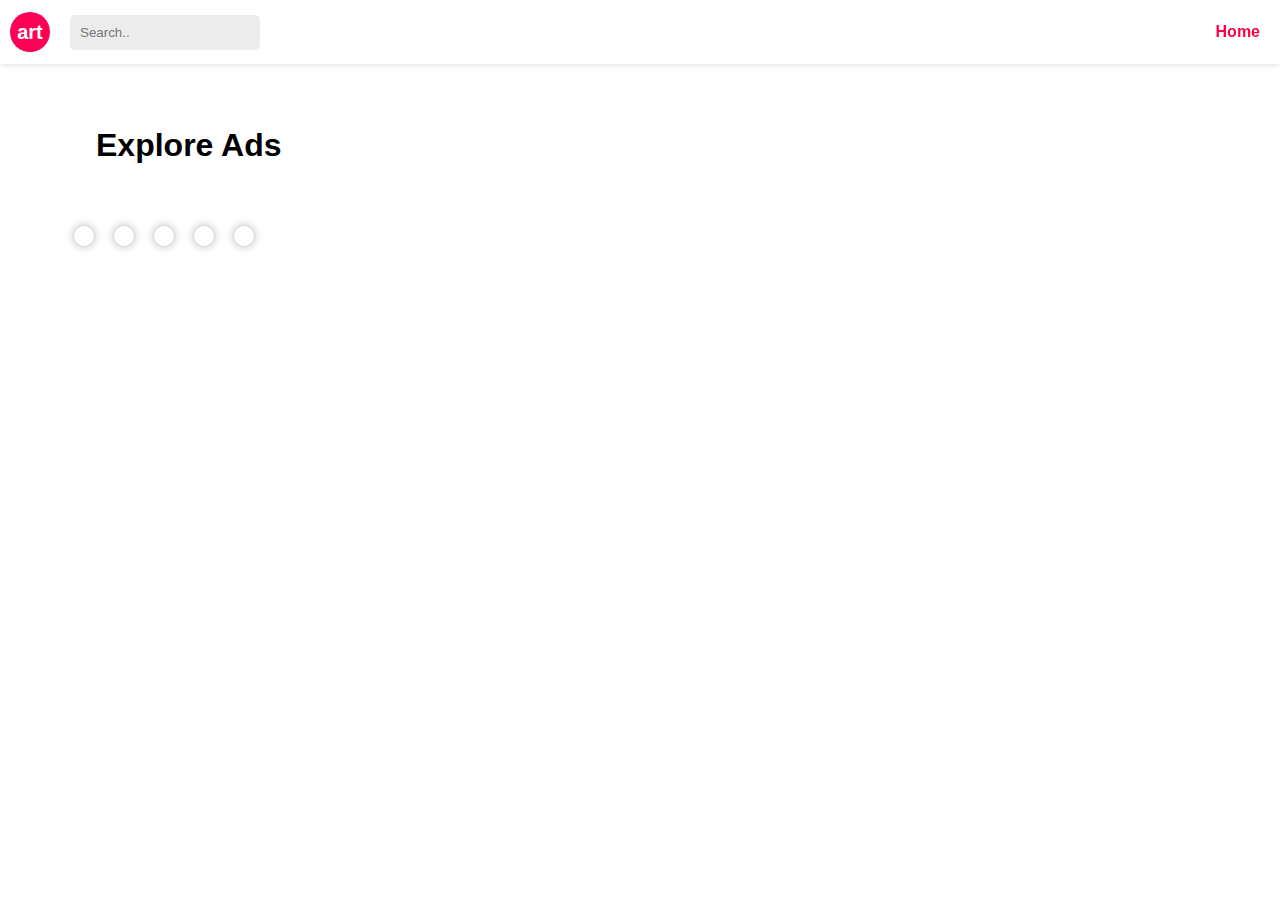
<file: index.html>
<!DOCTYPE html>
<html lang="en">
<head>
    <meta charset="UTF-8">
    <meta name="viewport" content="width=device-width, initial-scale=1.0">
    <title>Arte e Galeria</title>
    <!---   links   -->
    <link rel="stylesheet" href="./asset/css/main.css">
    <link rel="stylesheet" href="./asset/css/home.css">
    <link rel="stylesheet" href="./asset/css/style.css">
</head> 
<body>
    <section class="modal-view">
        <div> <button onclick="OpenModal()">x</button> </div>
        <img class="modal-image"></img>
    </section>

    <header class="app-header">
        <nav>
            <h1>art</h1>
            <input type="search" placeholder="Search..">
        </nav>
        <nav>
            <a href="/index.html" style="color: #ff0048;font-weight: bolder;">Home</a>
        </nav>
    </header> <br><br><br><br><br>
    
    <main class="app-main-top">
        <main>
            <h1>Explore Ads</h1>
            
        </main>
    </main>
    <section class="ads-banner">
        <section class="ads-main">

            <div class="ads-body">
                <script type="text/javascript">
                    atOptions = {
                        'key' : 'dec4181f4b535f324072b48ccf888113',
                        'format' : 'iframe',
                        'height' : 250,
                        'width' : 300,
                        'params' : {}
                    };
                    document.write('<scr' + 'ipt type="text/javascript" src="//mixtureanticipationsuede.com/dec4181f4b535f324072b48ccf888113/invoke.js"></scr' + 'ipt>');
                </script>
            </div>
            <div class="ads-body">
                <script type="text/javascript">
                    atOptions = {
                        'key' : '29c9fb70b3af46e053aa4d33868d9428',
                        'format' : 'iframe',
                        'height' : 600,
                        'width' : 160,
                        'params' : {}
                    };
                    document.write('<scr' + 'ipt type="text/javascript" src="//mixtureanticipationsuede.com/29c9fb70b3af46e053aa4d33868d9428/invoke.js"></scr' + 'ipt>');
                </script>
            </div>
            <div class="ads-body">
                <script type="text/javascript">
                    atOptions = {
                        'key' : '0ddb50f28a8cc7c69f8f825da2277139',
                        'format' : 'iframe',
                        'height' : 300,
                        'width' : 160,
                        'params' : {}
                    };
                    document.write('<scr' + 'ipt type="text/javascript" src="//mixtureanticipationsuede.com/0ddb50f28a8cc7c69f8f825da2277139/invoke.js"></scr' + 'ipt>');
                </script>
            </div>
            <div class="ads-body">
                <script type="text/javascript">
                    atOptions = {
                        'key' : 'c28af35dad56830b9b631fee8e027eb0',
                        'format' : 'iframe',
                        'height' : 60,
                        'width' : 308,
                        'params' : {}
                    };
                    document.write('<scr' + 'ipt type="text/javascript" src="//mixtureanticipationsuede.com/c28af35dad56830b9b631fee8e027eb0/invoke.js"></scr' + 'ipt>');
                </script>
            </div>
            <div class="ads-body">
                <script type="text/javascript">
                    atOptions = {
                        'key' : '6277817c4f1f13706abe3c35083074ce',
                        'format' : 'iframe',
                        'height' : 50,
                        'width' : 320,
                        'params' : {}
                    };
                    document.write('<scr' + 'ipt type="text/javascript" src="//mixtureanticipationsuede.com/6277817c4f1f13706abe3c35083074ce/invoke.js"></scr' + 'ipt>');
                </script>
            </div>
        
            
        </section>
        <script async="async" data-cfasync="false" src="//mixtureanticipationsuede.com/5a4bd97fe574f91d7002433a82de798a/invoke.js"></script>
        <div id="container-5a4bd97fe574f91d7002433a82de798a"></div>












        <script type='text/javascript' 
        src='//mixtureanticipationsuede.com/3d/4f/63/3d4f63f4d5eed80bde991c803ef6c927.js'>

        </script>

    </section>


    <script>
        document.addEventListener('DOMContentLoaded', () => {
           setInterval(()=>{
            window.location.reload()
            },20000)
        });
    </script>
</body>
</html>
</file>
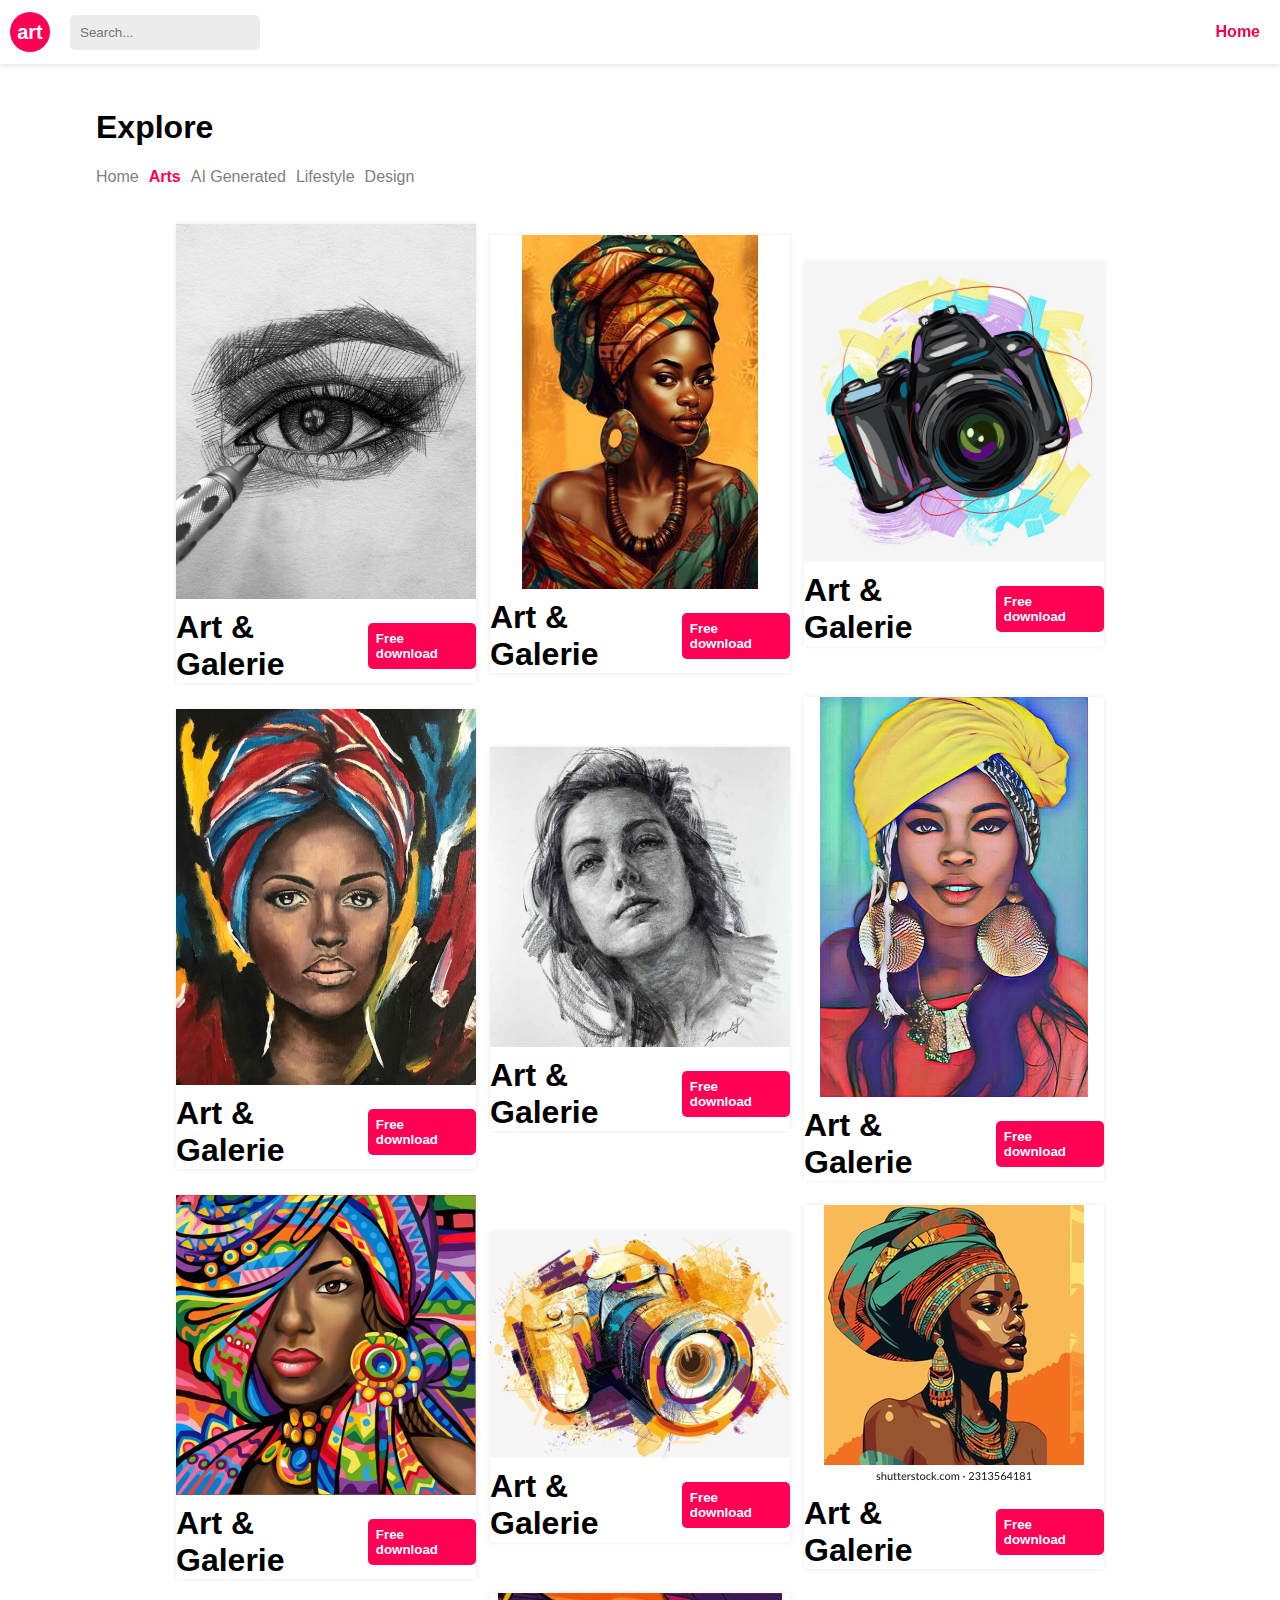
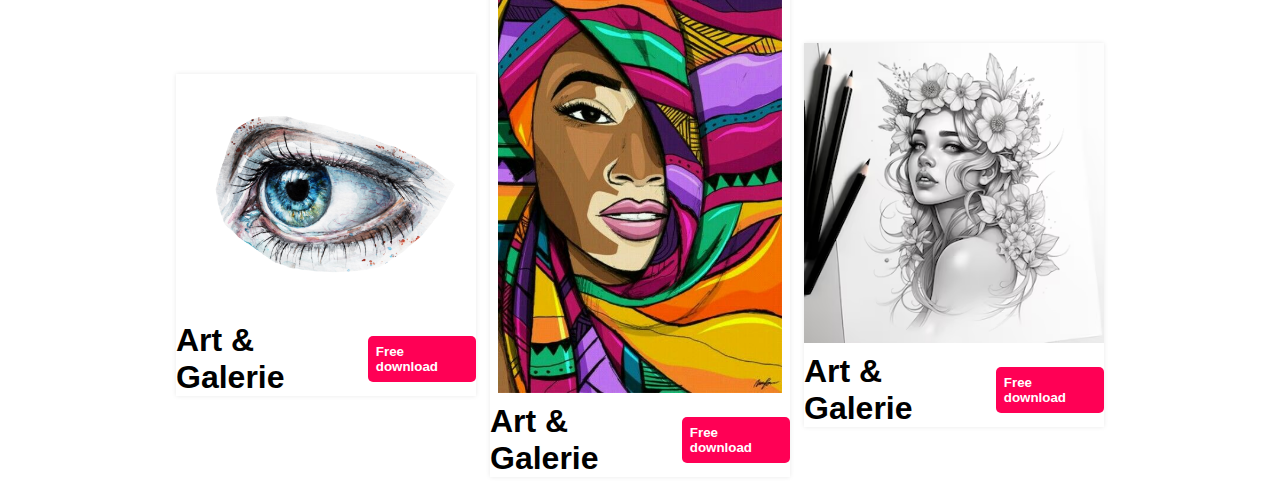
<file: pages/arts.html>
<!DOCTYPE html>
<html lang="en">
<head>
    <meta charset="UTF-8">
    <meta name="viewport" content="width=device-width, initial-scale=1.0">
    <title>Arts galerie Ia Generator</title>
    <!--    links   -->
    <link rel="stylesheet" href="../asset/css/main.css">
    <link rel="stylesheet" href="../asset/css/home.css">
    <link rel="stylesheet" href="../components/cards.css">  
    <link rel="stylesheet" href="../asset/css/style.css">  
</head>
<body>
    <section class="modal-view">
        <div> <button onclick="OpenModal()">x</button> </div>
        <img class="modal-image"></img>
    </section>
    
    <header class="app-header">
        <nav>
            <h1>art</h1>
            <input type="search" placeholder="Search...">
        </nav>
        <nav>
            <a href="/index.html" style="color: #ff0048;font-weight: bolder;">Home</a>
        </nav>
    </header> <br><br><br><br><br>
    
    <main class="app-main-top">
        <main>
            <h1>Explore</h1>
            <div>
                <a href="../index.html">Home</a>
                <a href="../pages/arts.html" style="color:#ff0055;font-weight: bolder;">Arts</a>
                <a href="../pages/ia-generate.html">AI Generated</a>
                <a href="../pages/lifestyle.html" >Lifestyle</a>
                <a href="../pages/design.html">Design</a>
            </div>
        </main>
    </main>

    <section class="app-target">
        <section class="content" id="arts"></section>
    </section>
    

    <script src="../components/cards.js"></script>
    <script src="../asset/datas/arts.js"></script>
    <script src="../asset/js/art.data.js"></script>
</body>
</html>
</file>
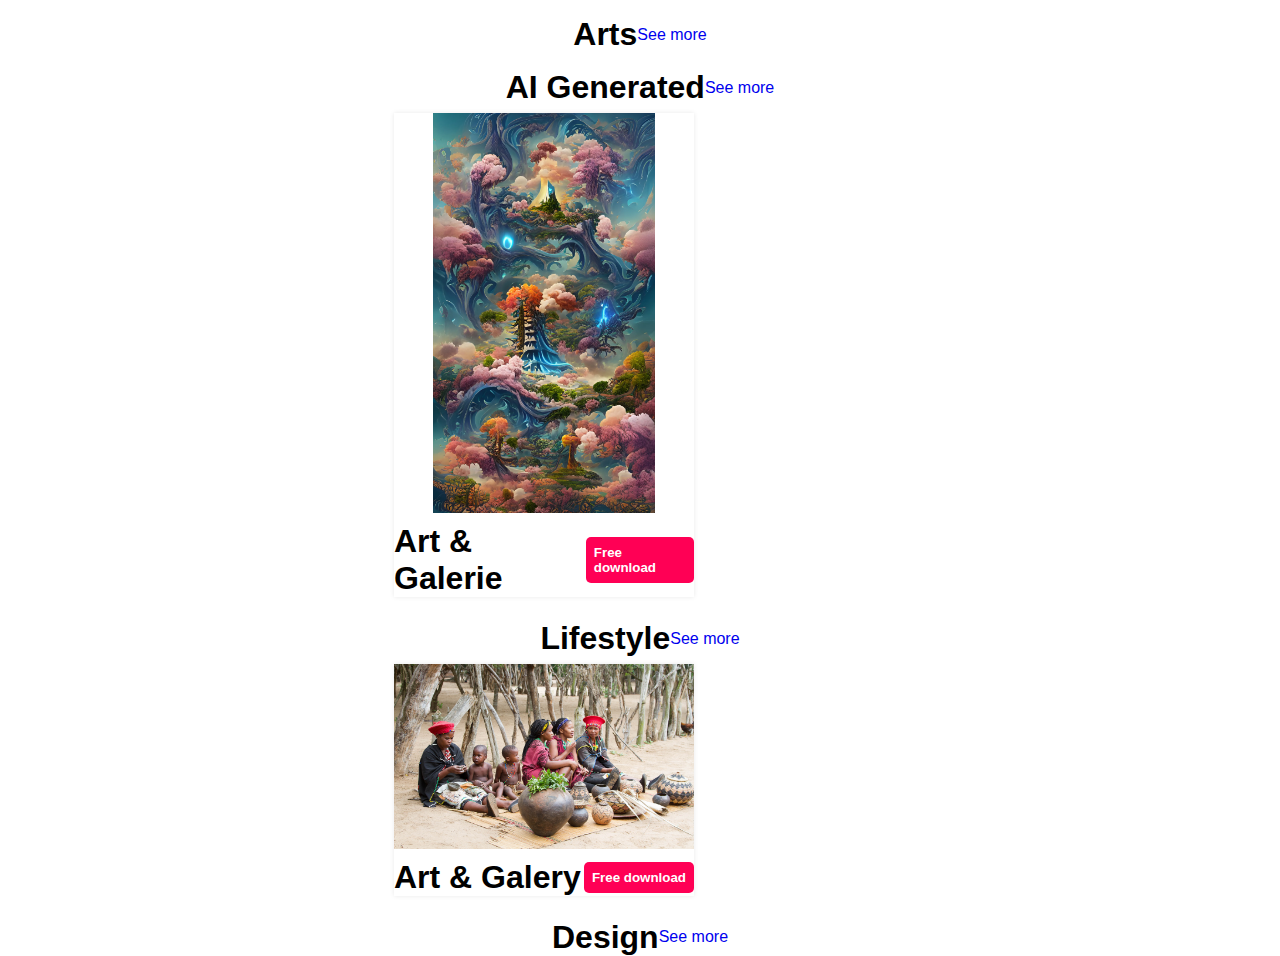
<file: pages/home.html>
<!DOCTYPE html>
<html lang="en">
<head>
    <meta charset="UTF-8">
    <meta name="viewport" content="width=device-width, initial-scale=1.0">
    <title>Arts galerie home</title>
    <!--    links   -->
    <link rel="stylesheet" href="../asset/css/main.css">
    <link rel="stylesheet" href="../asset/css/home.css">
    <link rel="stylesheet" href="../components/cards.css">    
</head>
<body>
    <section class="app-target">
        <h1>Arts</h1>
        <a href="./arts.html" target="main-iframe">See more</a>
    </section>
    <section class="content" id="arts"></section>

    <section class="app-target">
        <h1>AI Generated</h1>
        <a href="./ia-generate.html" target="main-iframe">See more</a>
    </section>
    <section class="content" id="iagenerate"></section>

    <section class="app-target">
        <h1>Lifestyle</h1>
        <a href="./lifestyle.html" target="main-iframe" >See more</a>
    </section>
    <section class="content" id="lifestyle"></section>

    <section class="app-target">
        <h1>Design</h1>
        <a href="./lifestyle.html" target="main-iframe">See more</a>
    </section>
    <section class="content" id="Design"></section>


    <script src="../asset/datas/lifestyle.js"></script>
    <script src="../asset/datas/ia_generated.js"></script>
    <script src="../components/cards.js"></script>
    <script src="../asset/js/home.data.js"></script>
</body>
</html>
</file>
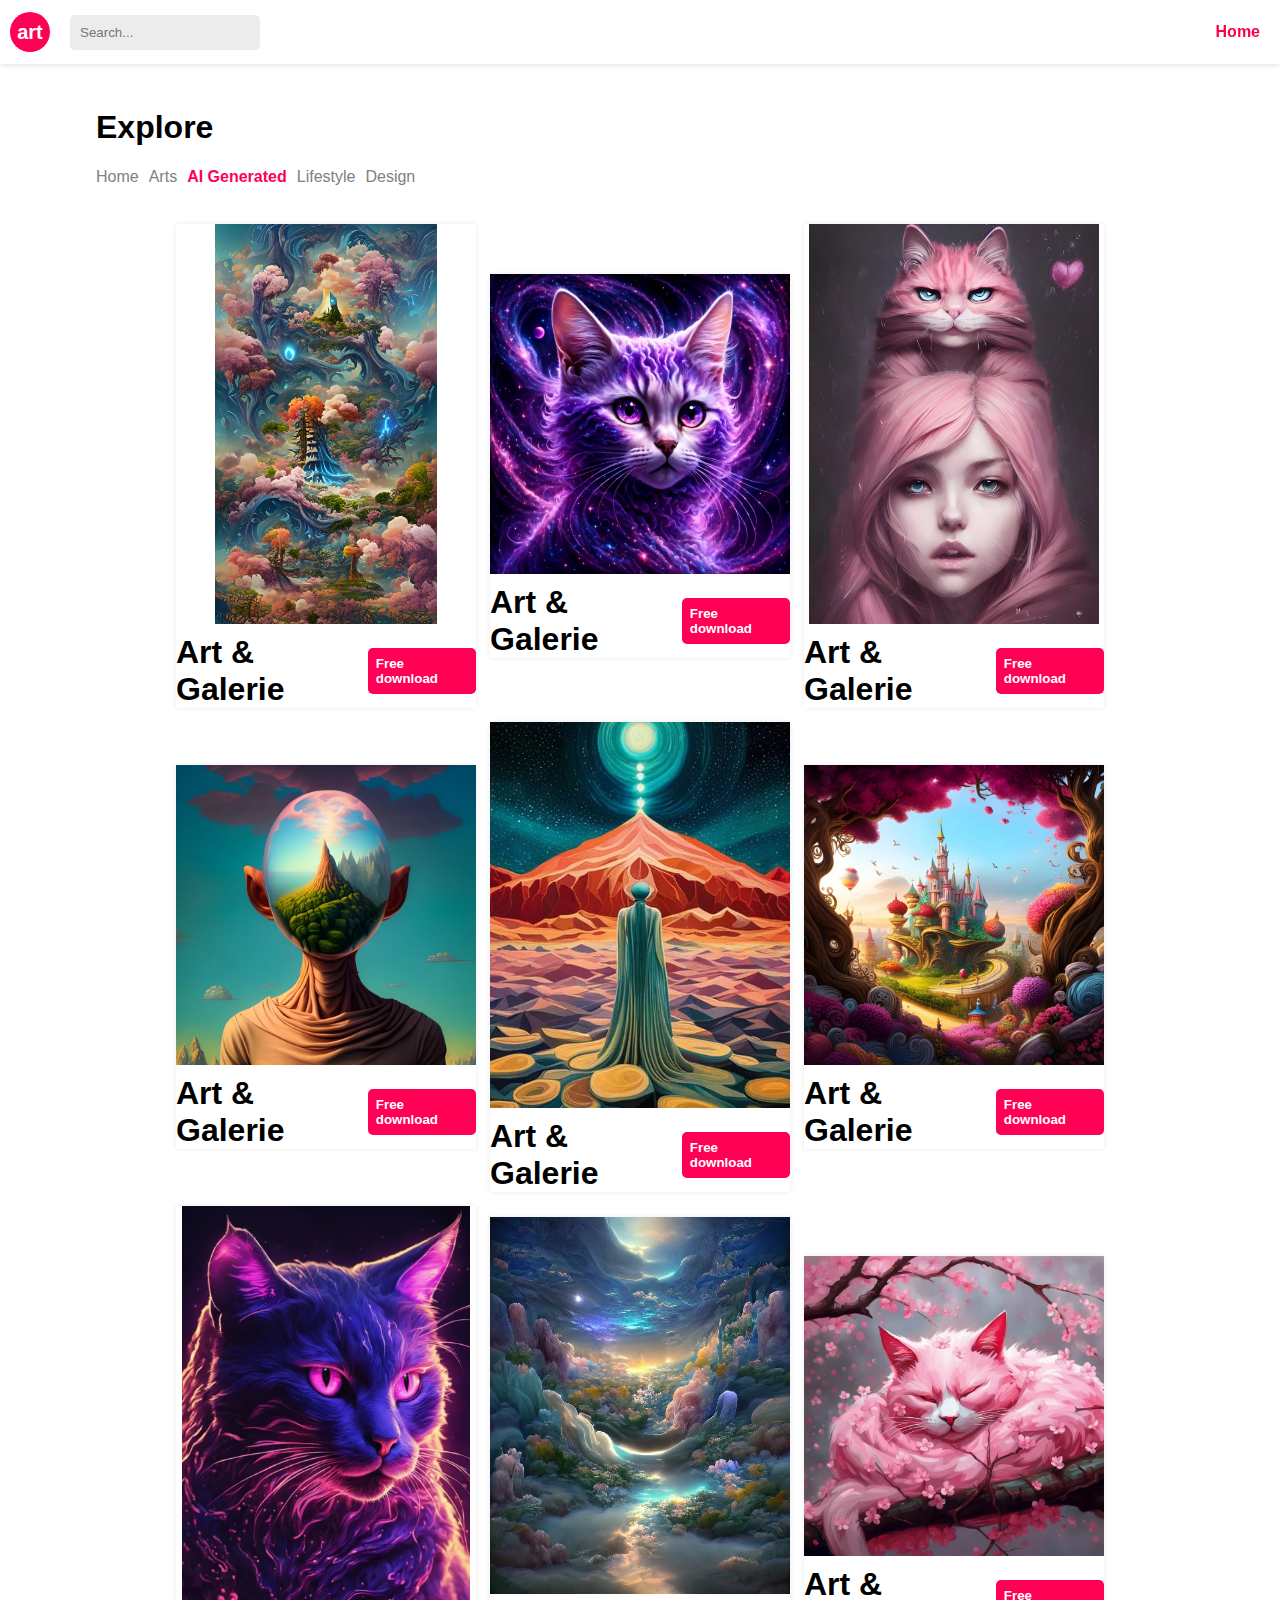
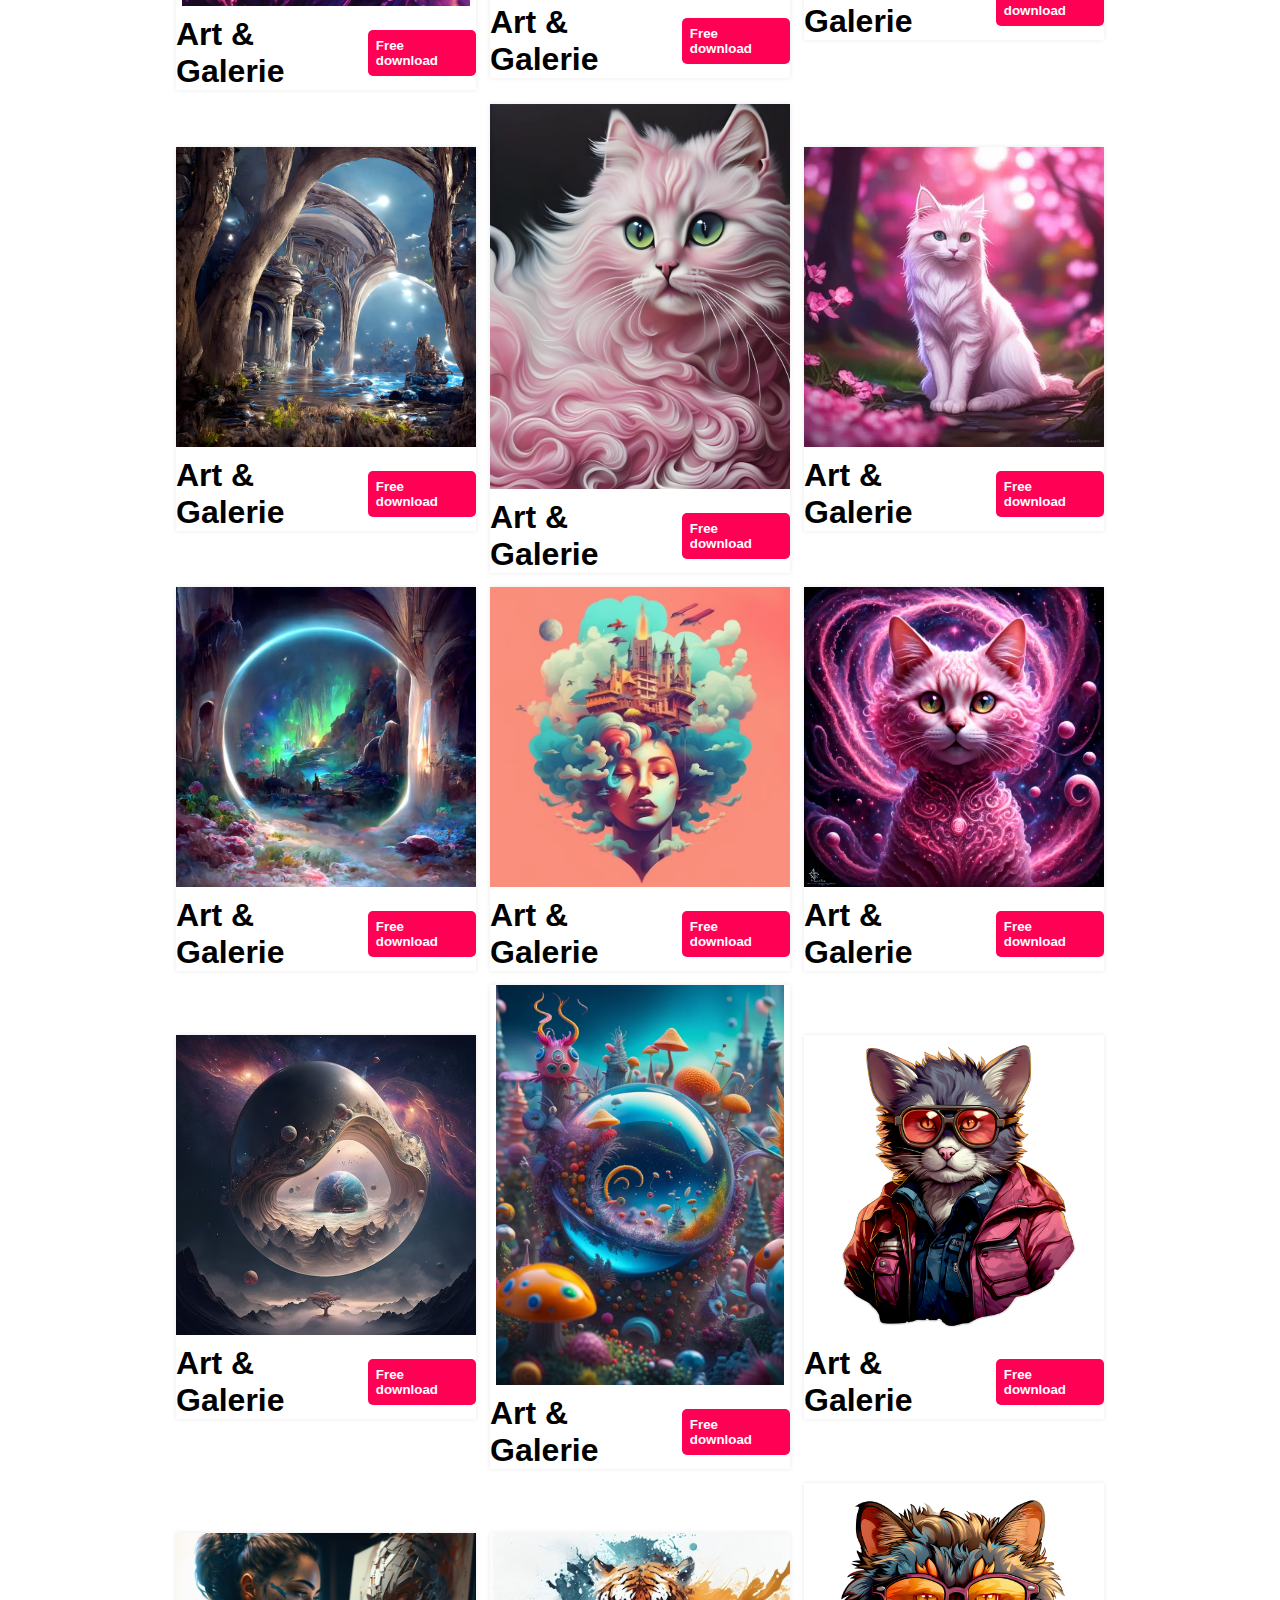
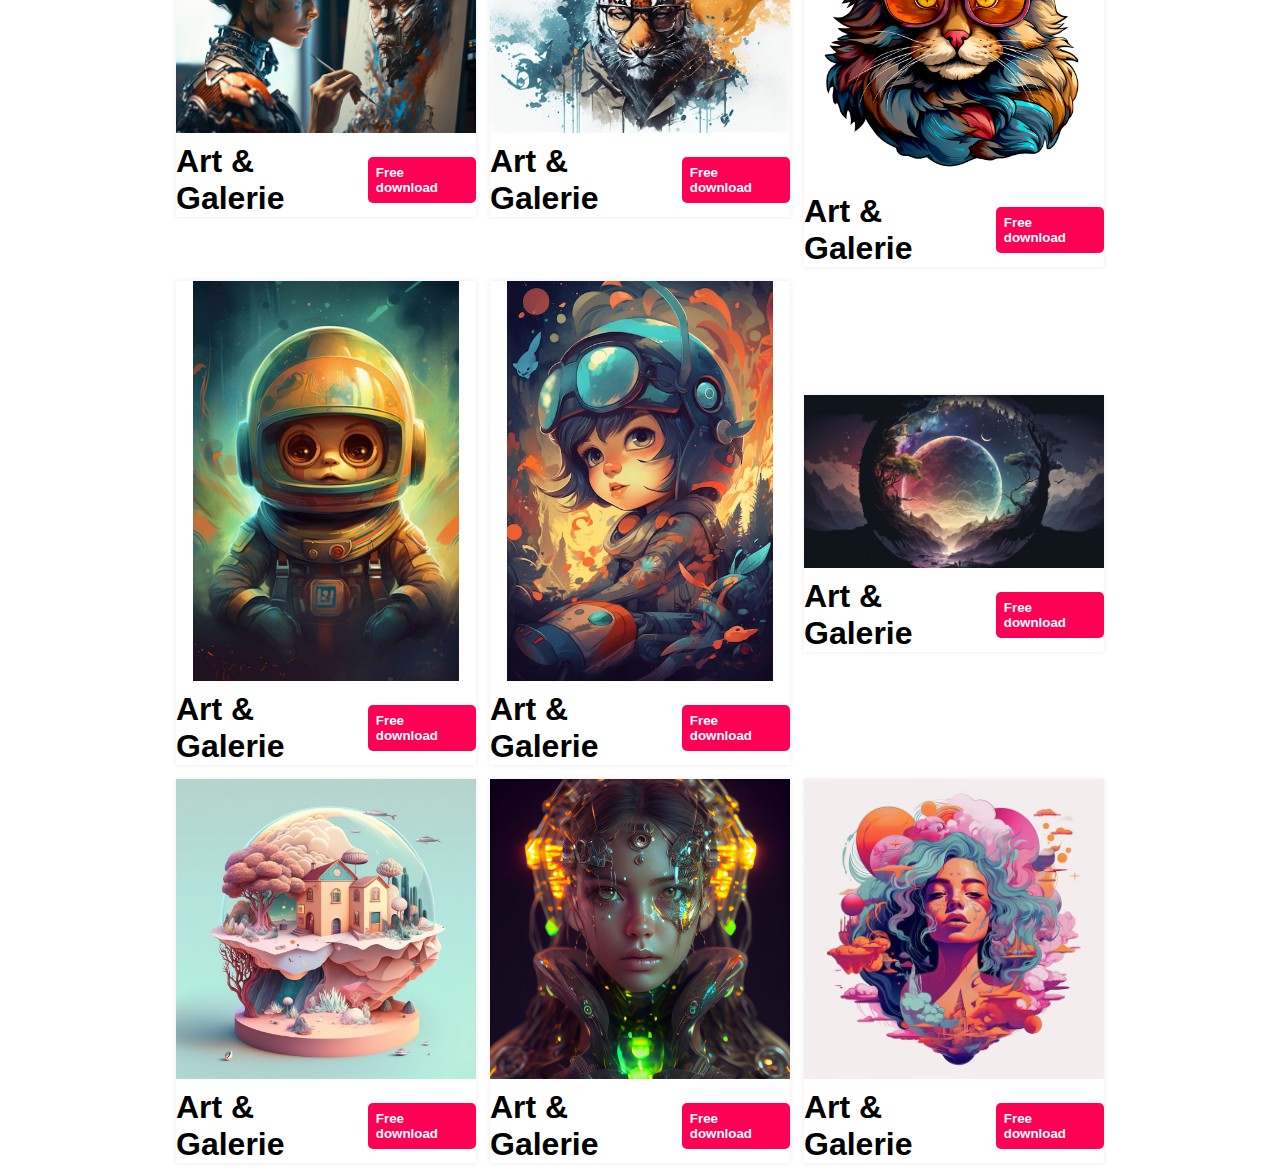
<file: pages/ia-generate.html>
<!DOCTYPE html>
<html lang="en">
<head>
    <meta charset="UTF-8">
    <meta name="viewport" content="width=device-width, initial-scale=1.0">
    <title>Arts galerie Ia Generator</title>
    <!--    links   -->
    <link rel="stylesheet" href="../asset/css/main.css">
    <link rel="stylesheet" href="../asset/css/home.css">
    <link rel="stylesheet" href="../components/cards.css">
    <link rel="stylesheet" href="../asset/css/style.css">
</head>
<body>
    <section class="modal-view">
        <div> <button onclick="OpenModal()">x</button> </div>
        <img class="modal-image"></img>
    </section>
    
    <header class="app-header">
        <nav>
            <h1>art</h1>
            <input type="search" placeholder="Search...">
        </nav>
        <nav>
            <a href="/index.html" style="color: #ff0048;font-weight: bolder;">Home</a>
        </nav>
    </header> <br><br><br><br><br>
    
    <main class="app-main-top">
        <main>
            <h1>Explore</h1>
            <div>
                <a href="../index.html">Home</a>
                <a href="../pages/arts.html">Arts</a>
                <a href="../pages/ia-generate.html" style="color:#ff0055;font-weight: bolder;">AI Generated</a>
                <a href="../pages/lifestyle.html">Lifestyle</a>
                <a href="../pages/design.html">Design</a>
            </div>
        </main>
    </main>
    
    <section class="app-target">
        <section class="content" id="iagenerate"></section>
    </section>
    
    <script src="../components/cards.js"></script>
    <script src="../asset/datas/ia_generated.js"></script>
    <script src="../asset/js/ia.data.js"></script>

</body>
</html>
</file>
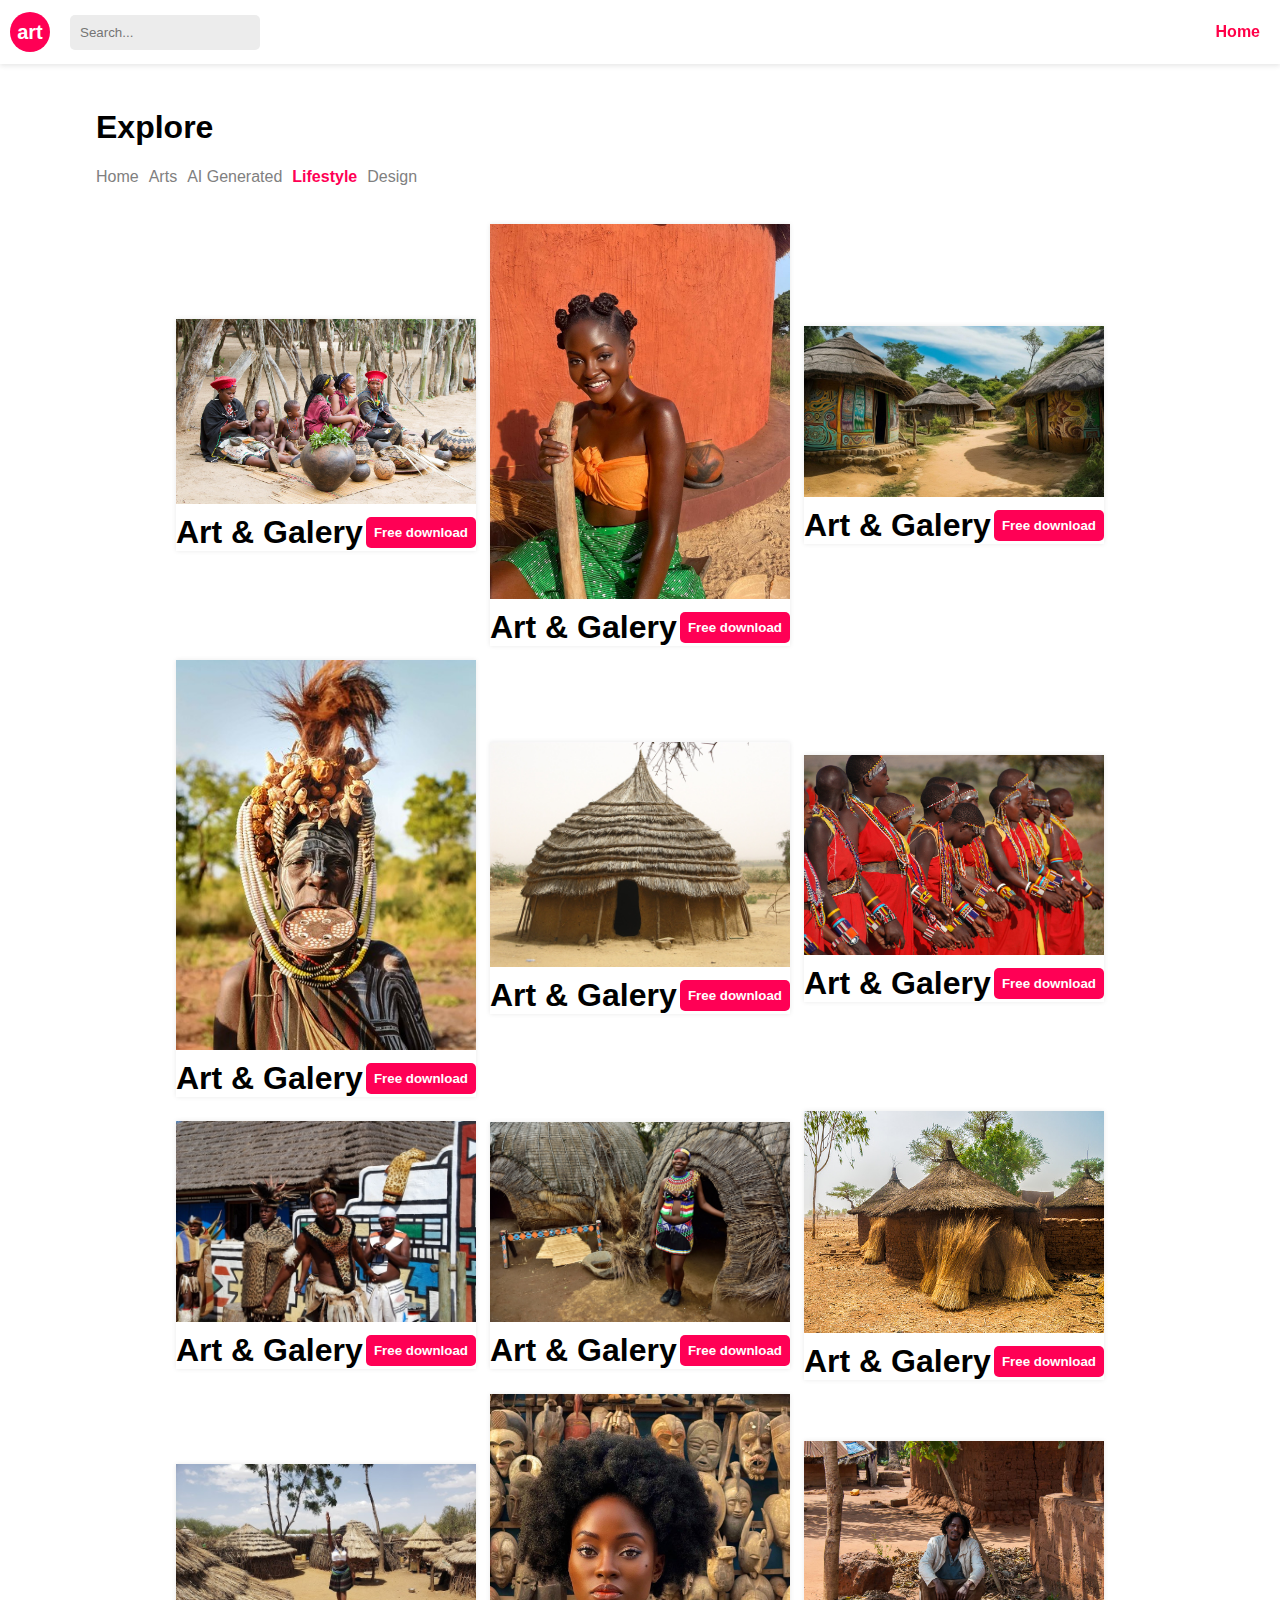
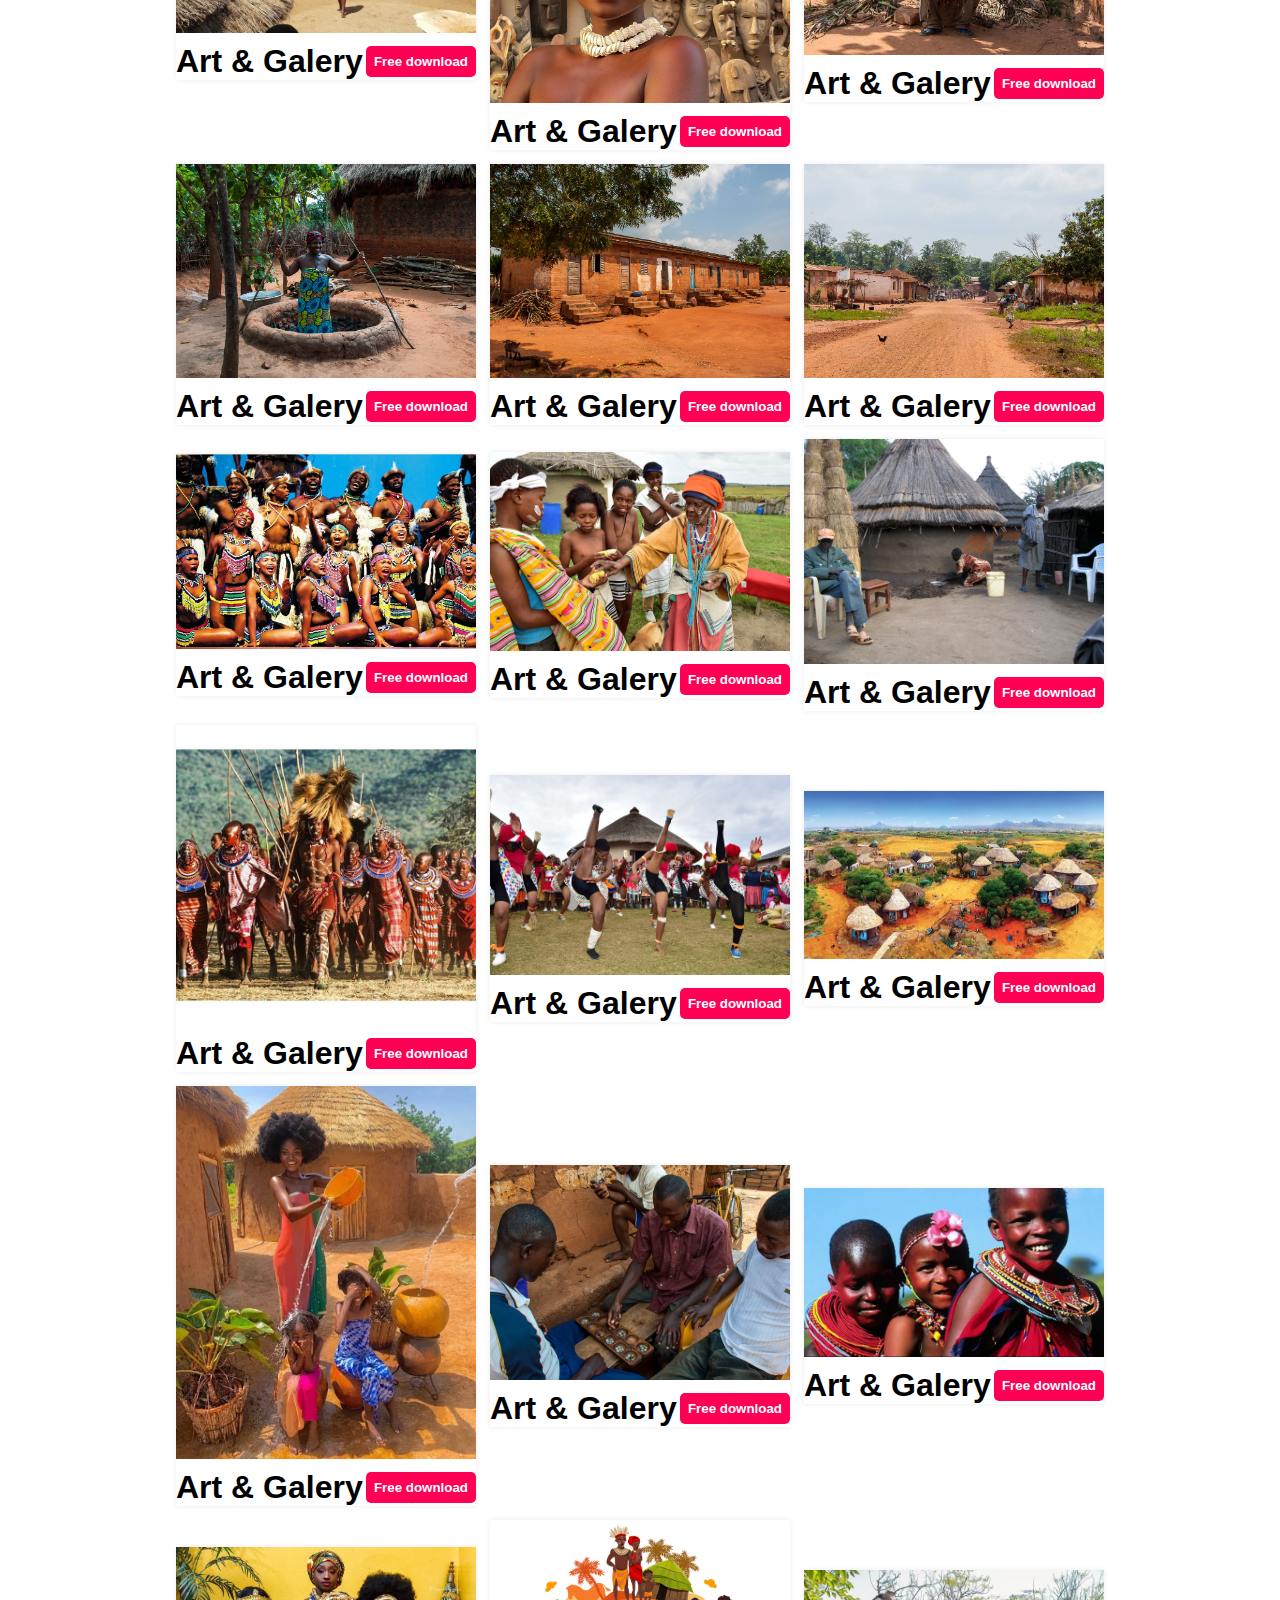
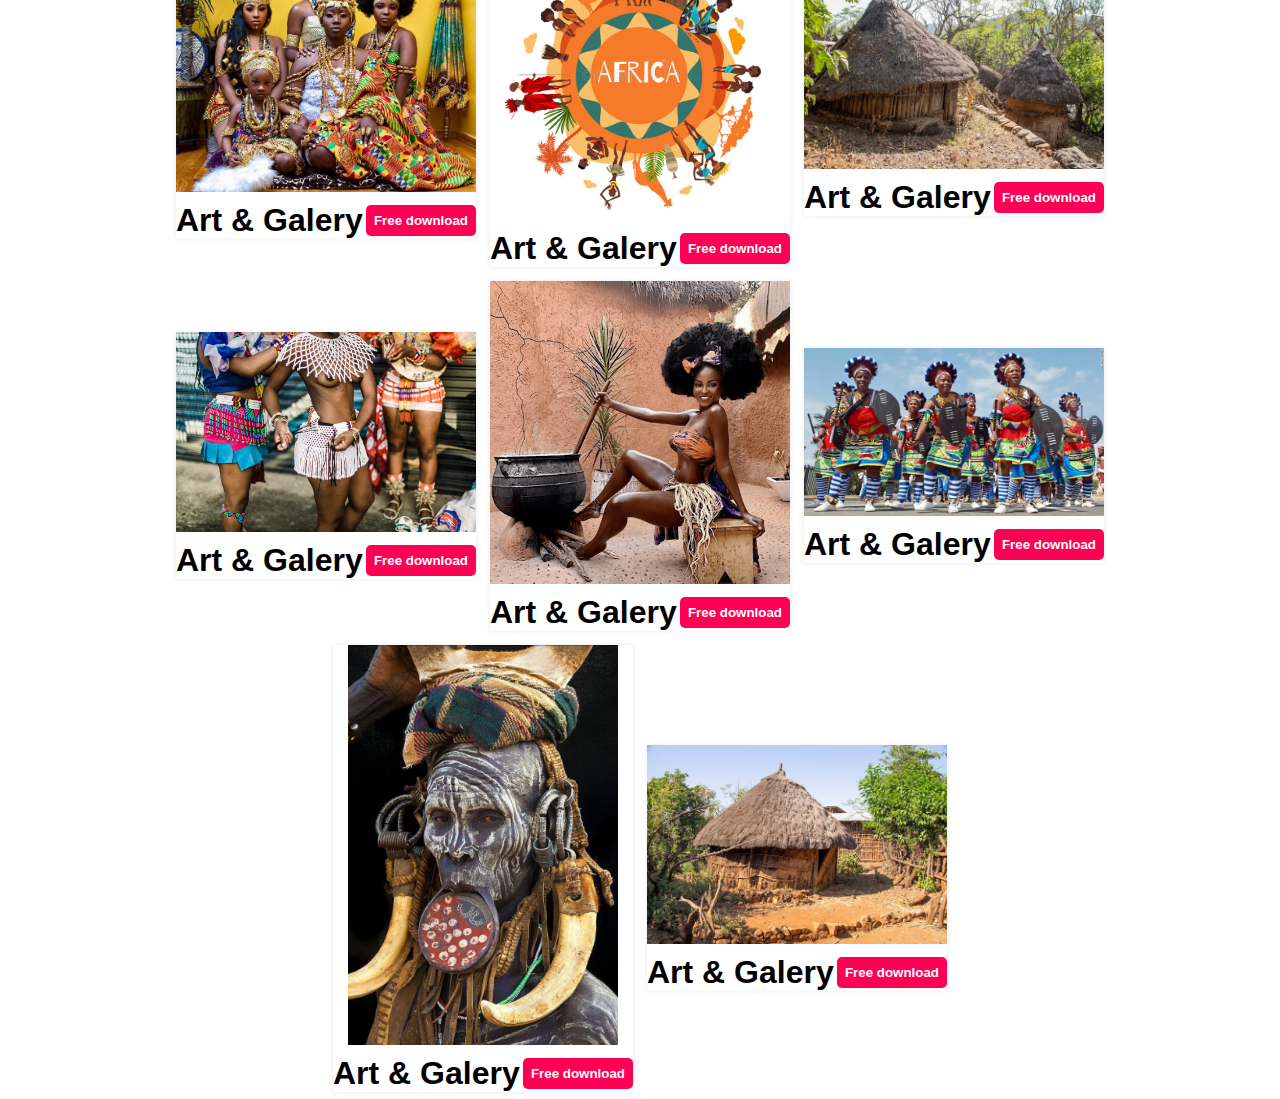
<file: pages/lifestyle.html>
<!DOCTYPE html>
<html lang="en">
<head>
    <meta charset="UTF-8">
    <meta name="viewport" content="width=device-width, initial-scale=1.0">
    <title>Arts galerie Ia Generator</title>
    <!--    links   -->
    <link rel="stylesheet" href="../asset/css/main.css">
    <link rel="stylesheet" href="../asset/css/home.css">
    <link rel="stylesheet" href="../components/cards.css">
    <link rel="stylesheet" href="../asset/css/style.css">
</head>
<body>
    <section class="modal-view">
        <div> <button onclick="OpenModal()">x</button> </div>
        <img class="modal-image"></img>
    </section>
    
    <header class="app-header">
        <nav>
            <h1>art</h1>
            <input type="search" placeholder="Search...">
        </nav>
        <nav>
            <a href="/index.html" style="color: #ff0048;font-weight: bolder;">Home</a>
        </nav>
    </header> <br><br><br><br><br>
    
    <main class="app-main-top">
        <main>
            <h1>Explore</h1>
            <div>
                <a href="../index.html">Home</a>
                <a href="../pages/arts.html">Arts</a>
                <a href="../pages/ia-generate.html">AI Generated</a>
                <a href="../pages/lifestyle.html" style="color:#ff0055;font-weight: bolder;">Lifestyle</a>
                <a href="../pages/design.html">Design</a>
            </div>
        </main>
    </main>

    <section class="app-target">
        <section class="content" id="lifestyle"></section>
    </section>
    

    <script src="../components/cards.js"></script>
    <script src="../asset/datas/lifestyle.js"></script>
    <script src="../asset/js/lifestyle.data.js"></script>
</body>
</html>
</file>
<file: asset/css/main.css>
*{
    margin: 0;
    padding: 0;
    text-decoration: none;
    border: 0;
    background-color: transparent;
    outline: none;
    font-family: Arial, Helvetica, sans-serif;
}
</file>
<file: asset/css/home.css>
.app-target{
    width: 100%;
    display: flex;
    align-items: center;
    justify-content: center;
    overflow-y: scroll;
    margin-top: 1rem;
}
.content{
    width: 85%;
    height: max-content;
    display: flex;
    flex-direction: row;
    flex-wrap: wrap;
    align-items: center;
    justify-content: center;
}
</file>
<file: asset/css/style.css>
.app-header{
    width: 100%;
    height: 4rem;
    display: flex;
    justify-content: space-between;
    position: fixed;
    top: 0;
    box-shadow: 0 2px 5px #00000019;
    background-color: white;
    z-index: 2;
}
.app-header nav{
    display: flex;
    align-items: center;
    justify-content: space-between;
    padding: 10px;
}
.app-header nav h1{
    width: 40px;
    font-size: 15pt;
    height: 40px;
    border-radius: 50%;
    background-color: rgb(255, 0, 85);
    color: white;
    display: flex;
    align-items: center;
    justify-content: center;
}
.app-header nav input{
    margin-left: 20px;
    width: 190px;
    background-color: rgb(236, 236, 236);
    padding: 10px;
    border-radius: 5px;
}
.app-header nav a{
    color: gray;
    margin: 10px;
}
.app-main-top{
    width: 100%;
    height: 6rem;
    display: flex;
    align-items: flex-end;
    padding-bottom: 15px;
    justify-content: center;
    background-color: white;
}
.app-main-top main{
    width: 85%;
}
.app-main-top main h1{
    margin-bottom: 22px;
}
.app-main-top div{
    width: 100%;
    display: flex;
    justify-content: flex-start;
}
.app-main-top a{
    margin-right: 10px;
    color: gray;
}
.iframe{
    width: 100%;
    margin-top: 1px;
    padding-top: 10px;
    padding-bottom: 10px;
    top: 180px;
    position: fixed;
}
.main-content{
    width: 100%;
    height: max-content;
    display: flex;
    flex-direction: column;
    align-items: center;
}
.app-target2{
    width: 85%;
    display: flex;
    align-items: center;
    justify-content: space-between;
    margin-bottom: 10px;
    margin-top: 10px;
}
.app-target2 a{ color: gray;}
.modal-view{
    width: 100%;
    height: 100vh;
    display: none;
    flex-direction: column;
    align-items: center;
    background-color: rgba(0, 0, 0, 0.529);
    position: fixed;
    z-index: 4;
}
.modal-view.active{
    display: flex;
}
.modal-view div{
    width: 95%;
    margin-top: 10px;
    margin-bottom: 10px;
    display: flex;
    align-items: center;
    justify-content: flex-end;
}
.modal-view div button{
    padding: 5px;
    background-color: white;
    color: black;
    border-radius: 5px;
    font-size: 15pt;
    font-weight: bolder;
}
.modal-view img{
    max-width: 80%;
    max-height: 80vh;
    background-color: white;
    border-radius: 5px;
}
.ads-banner{
    width: 100%;
    height: max-content;
    display: flex;
    align-items: center;
    justify-content: center;
    margin-top: 15px;
    margin-bottom: 30px;
}
.ads-banner{
    width: 100%;
    height: max-content;
    display: flex;
    align-items: center;
    flex-direction: column;
    justify-content: center;
    margin-top: 15px;
    margin-bottom: 30px;
}
.ads-main{
    width: 90%;
    display: flex;
    flex-direction: row;
    flex-wrap: wrap;
    align-items: center;
}
.ads-main div{
    margin: 10px;
    background-color: white;
    box-shadow:  0 0 10px rgba(0, 0, 0, 0.336);
    padding: 10px;
    border-radius: 10px;
}
.banner-header{
    width: 90%;
}
</file>
<file: components/cards.css>
.card{
    width: 300px;
    height: max-content;
    display: flex;
    flex-direction: column;
    align-items: center;
    box-shadow: 0 0 5px rgba(0, 0, 0, 0.089);
    margin: 7px;
}
.cover{
    max-width: 300px;
    max-height: 400px;
    margin-bottom: 10px;
}
.box{
    width: 100%;
    height: max-content;
    display: flex;
    align-items: center;
    justify-content: space-between;
}
.art-cover{
    width: 40px;
    font-size: 15pt;
    height: 40px;
    border-radius: 50%;
    background-color: #ff0055;
    color: white;
    display: flex;
    align-items: center;
    justify-content: center;
}
.sub-card{
    width: 45%;
}
.sub-card h1{ font-size: 10pt;}
.sub-card span{ color: gray; font-size: 10pt;}
.box a{
    width: max-content;
    padding: 8px;
    background-color: #ff0055;
    font-size: 10pt;
    color: white;
    border-radius: 5px;
    font-weight: 600;
}
</file>
